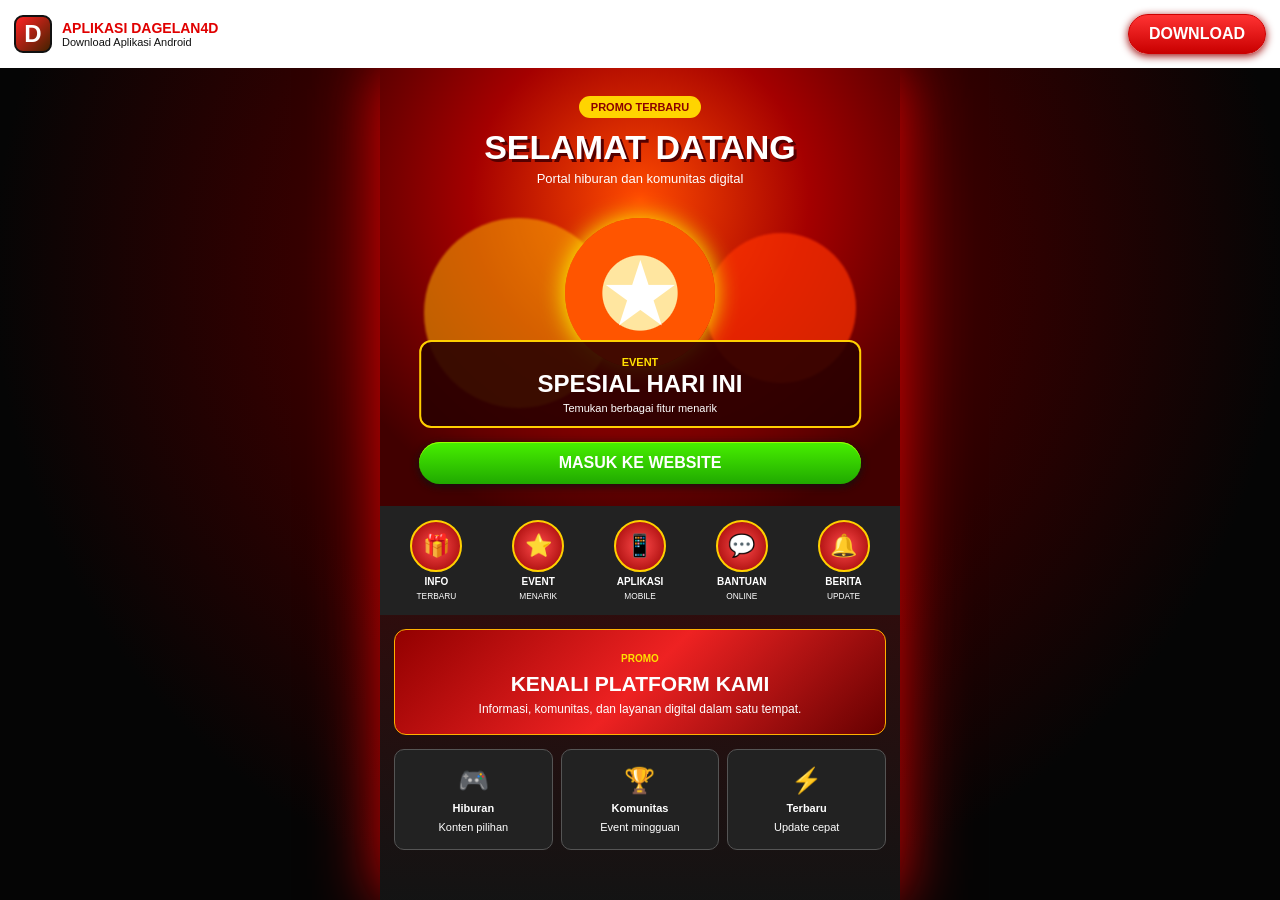
<file: index.html>
<!doctype html>
<html lang="id">
<head>
  <meta charset="utf-8">
  <meta name="viewport" content="width=device-width, initial-scale=1">
  <title>DAGELAN4D — Halaman Utama</title>
  <link rel="stylesheet" href="style.css">
</head>
<body class="page-one">
  <div class="app-download">
    <div class="app-icon">D</div>
    <div>
      <strong>APLIKASI DAGELAN4D</strong>
      <small>Download Aplikasi Android</small>
    </div>
    <button onclick="showNotice()">DOWNLOAD</button>
  </div>

  <main class="phone-shell">
    <section class="hero">
      <div class="hero-badge">PROMO TERBARU</div>
      <h1>SELAMAT DATANG</h1>
      <p>Portal hiburan dan komunitas digital</p>
      <div class="hero-art">
        <div class="orb orb1"></div>
        <div class="orb orb2"></div>
        <div class="character">★</div>
        <div class="hero-card">
          <span>EVENT</span>
          <b>SPESIAL HARI INI</b>
          <small>Temukan berbagai fitur menarik</small>
        </div>
      </div>
      <a class="primary-btn" href="halaman2.html">MASUK KE WEBSITE</a>
    </section>

    <section class="quick-menu">
      <div class="menu-item"><span>🎁</span><b>INFO</b><small>TERBARU</small></div>
      <div class="menu-item"><span>⭐</span><b>EVENT</b><small>MENARIK</small></div>
      <div class="menu-item"><span>📱</span><b>APLIKASI</b><small>MOBILE</small></div>
      <div class="menu-item"><span>💬</span><b>BANTUAN</b><small>ONLINE</small></div>
      <div class="menu-item"><span>🔔</span><b>BERITA</b><small>UPDATE</small></div>
    </section>

    <section class="feature-banner">
      <span>PROMO</span>
      <h2>KENALI PLATFORM KAMI</h2>
      <p>Informasi, komunitas, dan layanan digital dalam satu tempat.</p>
    </section>

    <section class="tiles">
      <div class="tile">🎮<strong>Hiburan</strong><small>Konten pilihan</small></div>
      <div class="tile">🏆<strong>Komunitas</strong><small>Event mingguan</small></div>
      <div class="tile">⚡<strong>Terbaru</strong><small>Update cepat</small></div>
    </section>
  </main>

  <div id="notice" class="modal">
    <div class="modal-box">
      <button class="close" onclick="hideNotice()">×</button>
      <h3>Download aplikasi</h3>
      <p>Tombol ini adalah contoh UI. Hubungkan ke file APK atau halaman resmi milikmu.</p>
      <button class="primary-btn" onclick="hideNotice()">TUTUP</button>
    </div>
  </div>

  <script src="script.js"></script>
</body>
</html>
</file>
<file: style.css>
*{box-sizing:border-box}html{scroll-behavior:smooth}body{margin:0;font-family:Arial,Helvetica,sans-serif;background:#050505;color:#fff}button,a{font:inherit}a{text-decoration:none;color:inherit}.page-one{min-height:100vh;background:radial-gradient(circle at 50% 30%,#8b0000 0,#350000 38%,#050505 72%)}.app-download{height:68px;background:#fff;color:#111;display:flex;align-items:center;gap:10px;padding:8px 14px;position:sticky;top:0;z-index:10}.app-download strong{display:block;color:#e00000;font-size:14px}.app-download small{display:block;font-size:11px}.app-download button,.download-btn{margin-left:auto;border:1px solid #c00;border-radius:24px;background:linear-gradient(#ff3333,#c90000);color:#fff;padding:10px 20px;box-shadow:0 2px 8px #900;font-weight:bold}.app-icon{width:38px;height:38px;border-radius:9px;background:linear-gradient(135deg,#f22,#420);display:grid;place-items:center;font-size:24px;font-weight:900;border:2px solid #111;color:#fff}.phone-shell{width:min(100%,520px);margin:auto;min-height:calc(100vh - 68px);background:linear-gradient(180deg,rgba(100,0,0,.9),rgba(20,20,20,.96));box-shadow:0 0 60px #e00000}.hero{padding:28px 20px 22px;text-align:center;background:radial-gradient(circle at 50% 30%,#ff4b00,#a40000 42%,#410000 85%);overflow:hidden}.hero-badge,.mini-label{display:inline-block;background:#ffd400;color:#8b0000;border-radius:15px;padding:5px 12px;font-weight:900;font-size:11px}.hero h1{font-size:34px;margin:10px 0 4px;text-shadow:3px 3px #500}.hero p{margin:0 0 12px;font-size:13px}.hero-art{height:230px;position:relative;margin:5px 0}.orb{position:absolute;border-radius:50%;filter:blur(1px)}.orb1{width:190px;height:190px;background:#ffb000;left:5%;top:20px;opacity:.55}.orb2{width:150px;height:150px;background:#ff3200;right:5%;top:35px;opacity:.7}.character{position:absolute;left:50%;top:20px;transform:translateX(-50%);width:150px;height:150px;border-radius:50%;display:grid;place-items:center;background:radial-gradient(circle,#ffe6a0 0 35%,#ff5500 36% 100%);font-size:90px;box-shadow:0 0 25px #ff0}.hero-card{position:absolute;bottom:0;left:50%;transform:translateX(-50%);width:92%;background:rgba(40,0,0,.88);border:2px solid #ffcf00;border-radius:12px;padding:10px}.hero-card span{color:#ffe000;font-size:11px;font-weight:bold}.hero-card b{display:block;font-size:24px;color:#fff}.hero-card small{font-size:11px}.primary-btn,.login-btn,.register-btn{display:block;width:92%;margin:14px auto 0;border:0;border-radius:22px;padding:12px;color:#fff;font-weight:900;text-align:center;background:linear-gradient(#48f000,#20a900);box-shadow:inset 0 1px #9f0,0 2px 8px #111;cursor:pointer}.quick-menu{display:grid;grid-template-columns:repeat(5,1fr);gap:5px;padding:14px 8px;background:#222}.menu-item{text-align:center;font-size:10px}.menu-item span{display:grid;place-items:center;width:52px;height:52px;margin:auto;border-radius:50%;background:radial-gradient(circle,#ff4b4b,#980000);border:2px solid #ffd000;font-size:22px}.menu-item b,.menu-item small{display:block;margin-top:4px}.feature-banner{margin:14px;padding:18px;text-align:center;border-radius:12px;background:linear-gradient(135deg,#920000,#e22,#650000);border:1px solid #ffb000}.feature-banner span{font-size:10px;color:#ffe000;font-weight:bold}.feature-banner h2{margin:6px 0;font-size:21px}.feature-banner p{font-size:12px;margin:0}.tiles{display:grid;grid-template-columns:repeat(3,1fr);gap:8px;padding:0 14px 24px}.tile{background:#222;border:1px solid #555;border-radius:10px;padding:16px 8px;text-align:center;font-size:25px}.tile strong,.tile small{display:block;font-size:11px;margin-top:7px}.topbar{height:68px;background:#fff;color:#111;display:flex;align-items:center;padding:8px 14px;position:sticky;top:0;z-index:10}.brand{display:flex;align-items:center;gap:9px}.brand b{display:block;color:#d00000;font-size:14px}.brand small{display:block;font-size:10px}.portal{width:min(100%,900px);margin:auto;padding:0 0 90px}.search-banner{min-height:370px;background:radial-gradient(circle at 25% 40%,#ed2a00,#4b0000 60%,#080808);display:flex;align-items:center;justify-content:space-between;padding:35px 7%;overflow:hidden}.search-copy{max-width:440px}.search-copy h1{font-size:38px;line-height:.98;margin:10px 0;color:#ffd000;text-shadow:3px 3px #7d0000}.search-copy p{font-size:14px;line-height:1.5}.search-copy button{border:0;border-radius:20px;background:#e60000;color:#fff;padding:11px 20px;font-weight:bold}.guide-art{width:310px;height:270px;position:relative}.screen-card{position:absolute;right:30px;top:20px;width:180px;height:120px;border-radius:14px;background:#fff;color:#b00000;display:grid;place-items:center;text-align:center;box-shadow:0 10px 30px #000;font-size:30px;transform:rotate(6deg)}.screen-card b{font-size:22px}.person{position:absolute;bottom:0;right:0;width:180px;height:180px;border-radius:50% 50% 10px 10px;background:linear-gradient(#ffd0a0,#d76a30);display:grid;place-items:center;font-size:70px;color:#111;border:4px solid #ffdb00}.speech{position:absolute;left:0;bottom:35px;background:#ffd000;color:#850000;border-radius:14px;padding:10px;font-weight:900;transform:rotate(-8deg)}.login-panel{width:min(94%,470px);margin:-25px auto 20px;background:rgba(15,15,15,.95);border:1px solid #770000;border-radius:14px;padding:16px;position:relative}.tabs{display:grid;grid-template-columns:1fr 1fr;gap:7px;margin-bottom:14px}.tabs button{border:1px solid #700;background:#2a2a2a;color:#fff;padding:10px;border-radius:8px;font-weight:bold}.tabs .active{background:#c90000}.login-panel label{display:block;font-size:11px;margin:9px 2px 5px;color:#ddd}.login-panel input{width:100%;padding:12px;border-radius:7px;border:1px solid #aaa;background:#fff;color:#111}.form-links{display:flex;justify-content:space-between;font-size:10px;margin-top:6px}.form-links a{text-decoration:underline}.register-box{text-align:center;margin-top:15px;border-top:1px solid #333;padding-top:12px}.register-box h3{font-size:12px}.register-btn{background:linear-gradient(#00cfff,#0074d9);margin-top:5px}.news{width:min(94%,700px);margin:auto;padding:10px}.section-title{display:flex;justify-content:space-between;border-bottom:2px solid #d00000;padding:10px}.news article{display:flex;gap:12px;padding:12px 4px;border-bottom:1px solid #333}.news-icon{width:42px;height:42px;border-radius:9px;background:#b00000;display:grid;place-items:center}.news article p{font-size:11px;color:#bbb;margin:5px 0}.bottom-nav{position:fixed;bottom:0;left:0;right:0;height:58px;background:#090909;border-top:2px solid #a00000;display:flex;justify-content:center;z-index:20}.bottom-nav a{width:120px;text-align:center;padding:6px;color:#fff;font-size:20px}.bottom-nav small{display:block;font-size:9px}.modal{display:none;position:fixed;inset:0;background:rgba(0,0,0,.78);z-index:50;place-items:center;padding:20px}.modal.show{display:grid}.modal-box{width:min(100%,380px);background:#181818;border:1px solid #d00000;border-radius:14px;padding:24px;text-align:center;position:relative}.modal-box p{font-size:13px;color:#ccc;line-height:1.5}.modal-box .primary-btn{width:100%}.close{position:absolute;right:10px;top:8px;background:none;border:0;color:#fff;font-size:25px}@media(max-width:650px){.search-banner{min-height:450px;display:block;padding:28px 20px}.search-copy h1{font-size:31px}.guide-art{width:100%;height:240px;margin-top:15px}.hero h1{font-size:29px}.app-download strong{font-size:12px}.app-download button,.download-btn{padding:9px 14px}.phone-shell{box-shadow:none}.bottom-nav a{width:25%}}
</file>
